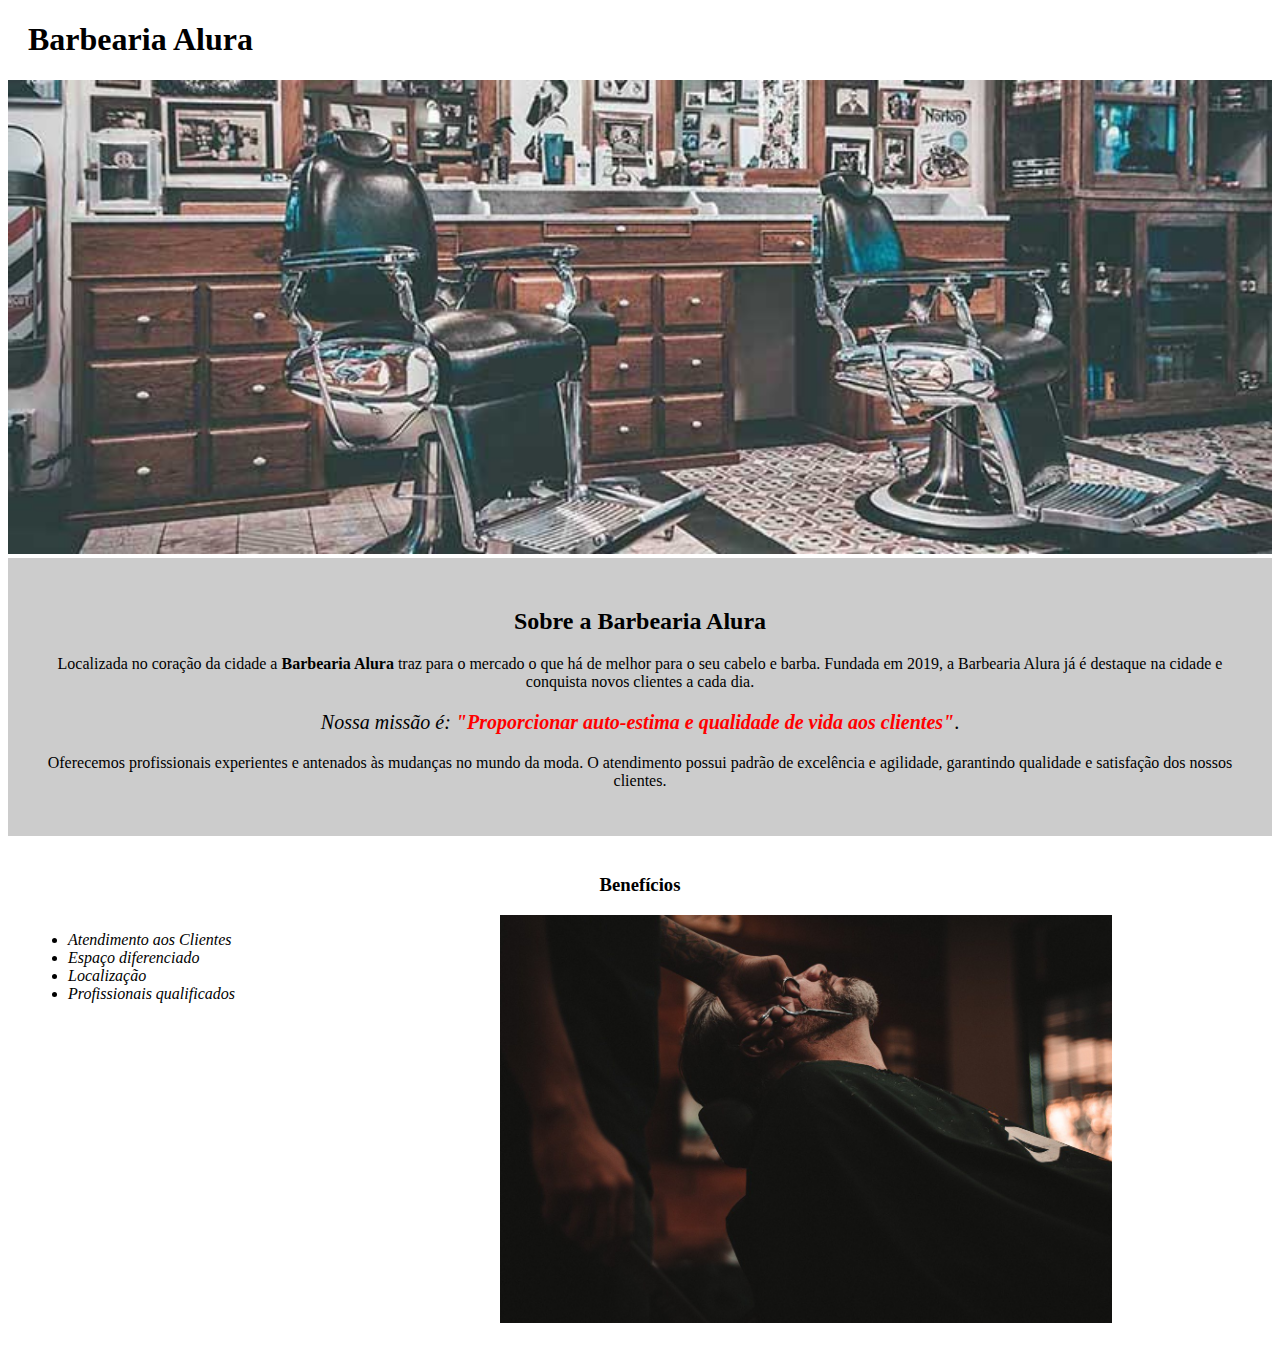
<file: Parte 1/index.html>
<!DOCTYPE html>
<html lang="pt-br">
	<head>
		<meta charset="UTF-8">
		<title>Barbearia Alura</title>
		<link rel="stylesheet" href="style.css">
	</head>
	<body>
		<header>
			<h1 class="titulo-principal">Barbearia Alura</h1>
		</header>
		<img id="banner" src="banner.jpg">
		<div class="principal">
			<h2 class="titulo-centralizado">Sobre a Barbearia Alura</h1>

			<p>Localizada no coração da cidade a <strong>Barbearia Alura</strong> traz para o mercado o que há de melhor para o seu cabelo e barba. Fundada em 2019, a Barbearia Alura já é destaque na cidade e conquista novos clientes a cada dia.</p>
		
			<p id="missao"><em>Nossa missão é: <strong>"Proporcionar auto-estima e qualidade de vida aos clientes"</strong></em>.</p>
		
			<p>Oferecemos profissionais experientes e antenados às mudanças no mundo da moda. O atendimento possui padrão de excelência e agilidade, garantindo qualidade e satisfação dos nossos clientes.</p>
		</div>

		<div class="beneficios">
			<h3 class="titulo-centralizado">Benefícios</h2>

			<ul>
				<li class="itens">Atendimento aos Clientes</li>
				<li class="itens">Espaço diferenciado</li>
				<li class="itens">Localização</li>
				<li class="itens">Profissionais qualificados</li>
			</ul>
			<img class="imagembeneficios" src="beneficios.jpg">
		</div>
	</body>
</html>
</file>
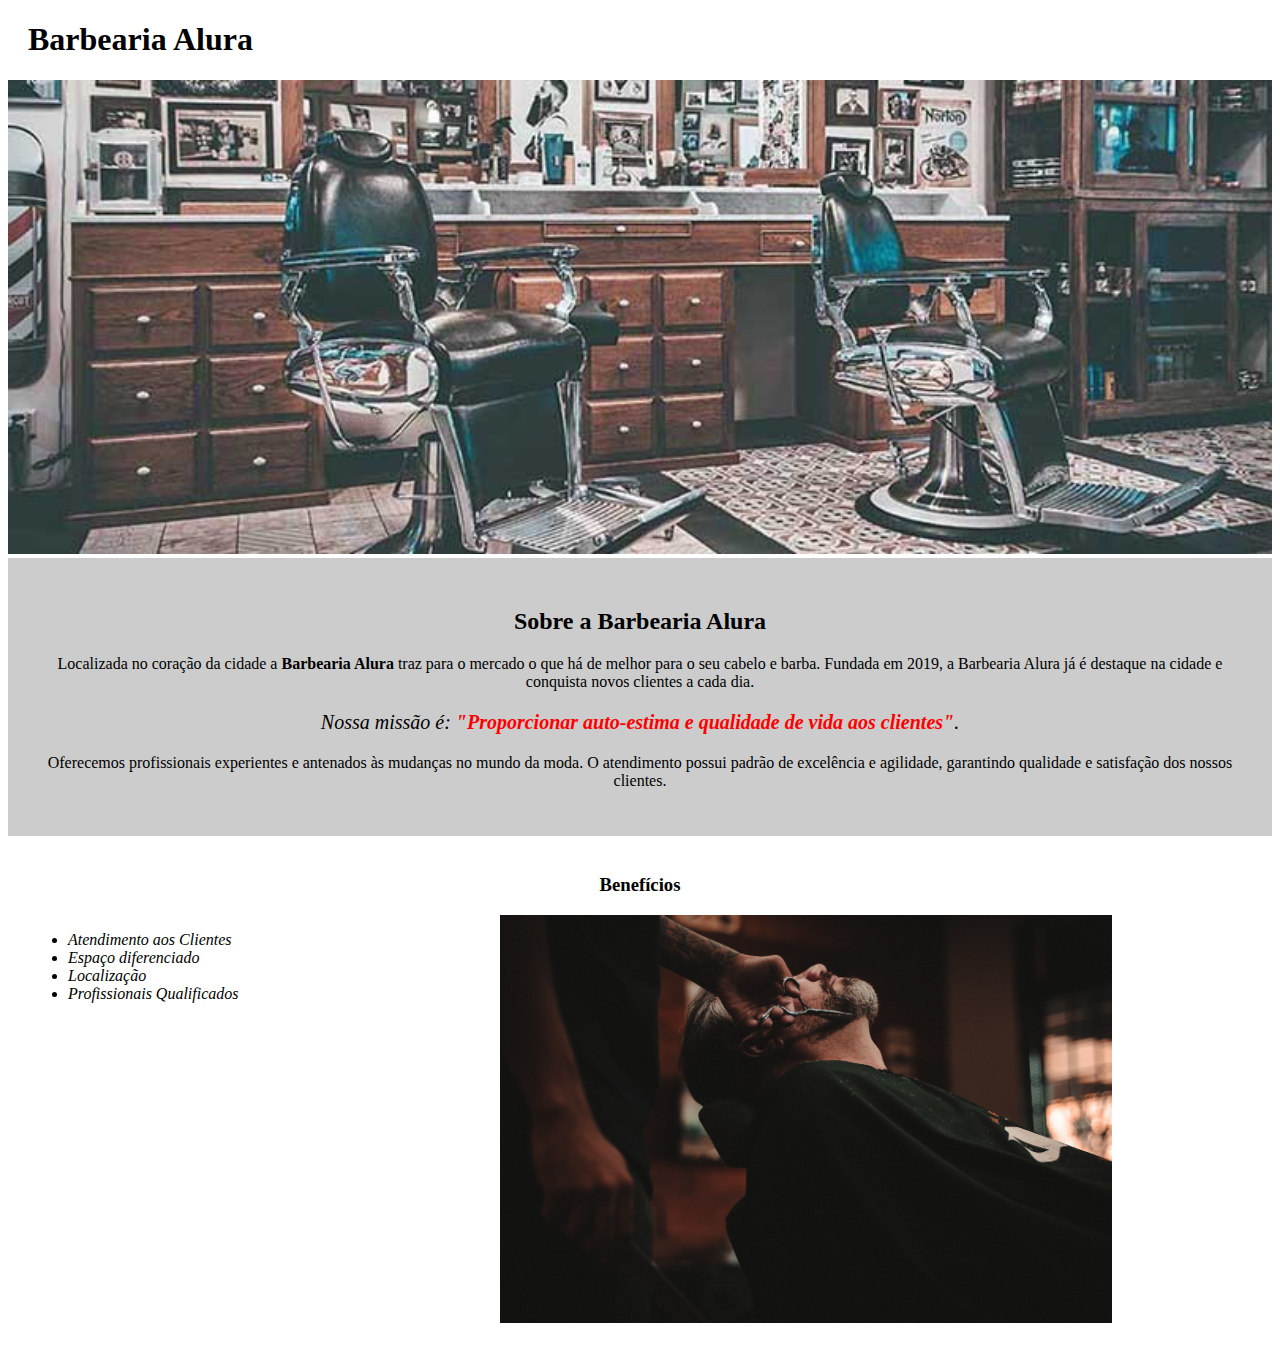
<file: Parte 3/index.html>
<!DOCTYPE html>
<html lang="pt-br">
	<head>
		<meta charset="UTF-8">
		<title>Barbearia Alura</title>
		<link rel="stylesheet" href="style-home.css">
	</head>

	<body>
		<header>
			<h1 class="titulo-principal">Barbearia Alura</h1>
		</header>
		<img id="banner" src="banner.jpg">
		<div class="principal">
			<h2 class="titulo-centralizado">Sobre a Barbearia Alura</h2>
	 
			<p>Localizada no coração da cidade a <strong>Barbearia Alura</strong> traz para o mercado o que há de melhor para o seu cabelo e barba. Fundada em 2019, a Barbearia Alura já é destaque na cidade e conquista novos clientes a cada dia.</p>

			<p id="missao"><em>Nossa missão é: <strong>"Proporcionar auto-estima e qualidade de vida aos clientes"</strong>.</em></p>

			<p>Oferecemos profissionais experientes e antenados às mudanças no mundo da moda. O atendimento possui padrão de excelência e agilidade, garantindo qualidade e satisfação dos nossos clientes.</p>
		</div>

		<div class="beneficios">
			<h3 class="titulo-centralizado">Benefícios</h3>

			<ul>
				<li class="itens">Atendimento aos Clientes</li>
				<li class="itens">Espaço diferenciado</li>
				<li class="itens">Localização</li>
				<li class="itens">Profissionais Qualificados</li>
			</ul>

			<img src="beneficios.jpg" class="imagembeneficios">
		</div>
	</body>
</html>
</file>
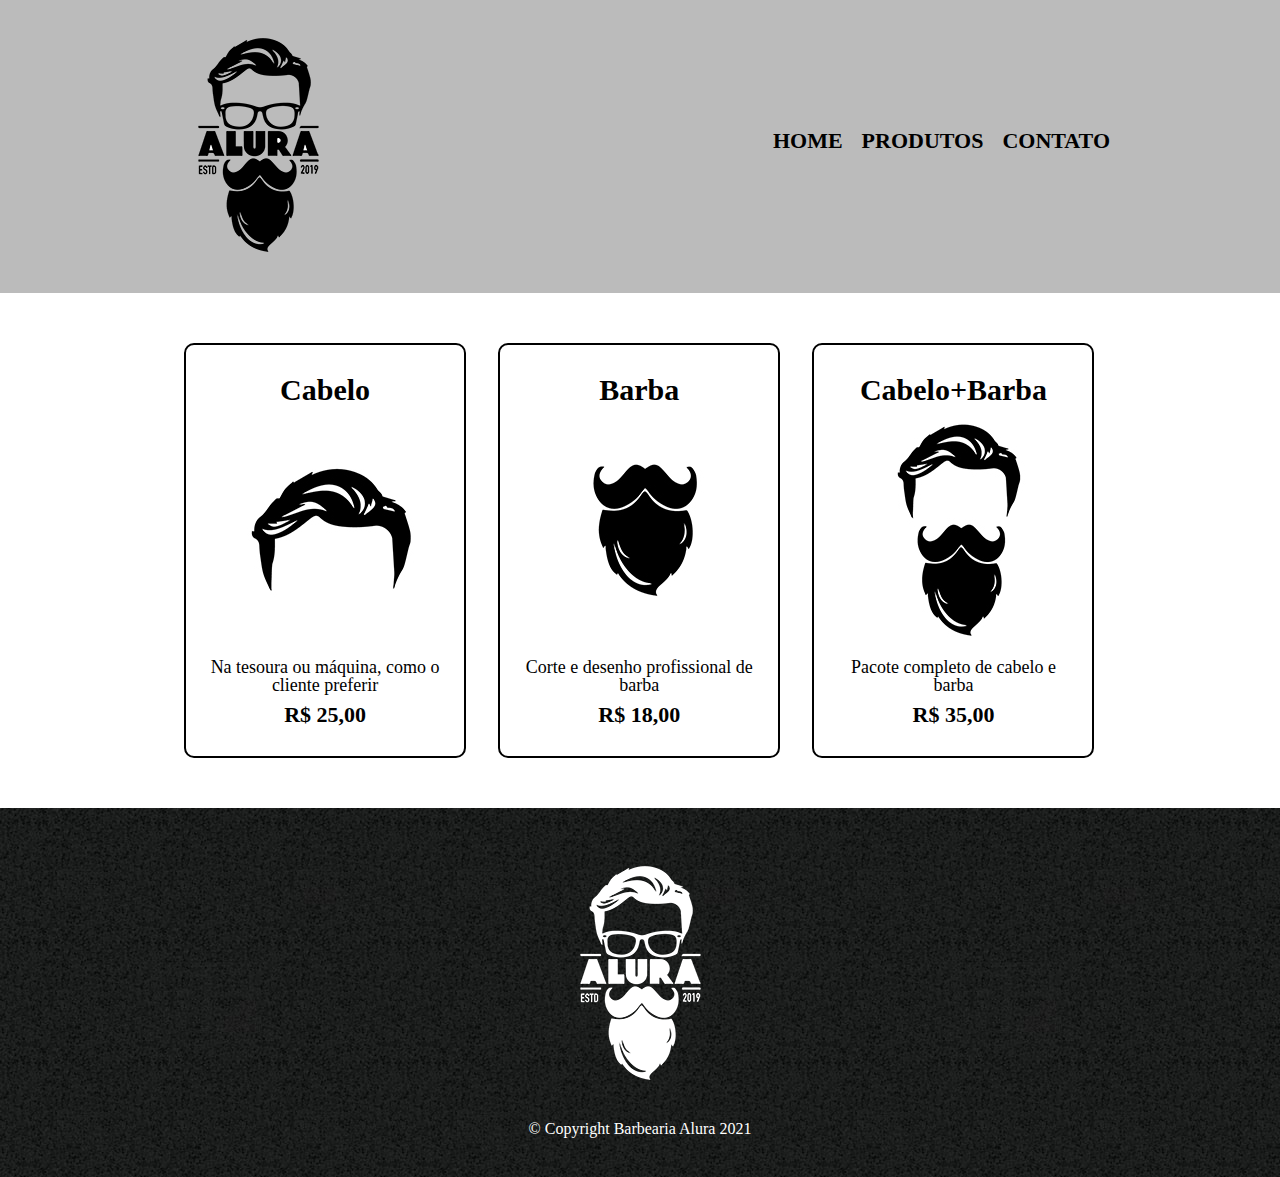
<file: Parte 2/produtos.html>
<!DOCTYPE html>
<html>
	<head>
		<meta charset="UTF-8">
		<title>Produtos - Barbearia Alura</title>

		<link rel="stylesheet" href="reset.css">
		<link rel="stylesheet" href="produtos.css">
	</head>
	<body>
		<header>
			<div class="caixa">
				<h1>
					<img src="logo.png">
				</h1>
				<nav>
					<ul>
						<li><a href="index.html">Home</a></li>
						<li><a href="produtos.html">Produtos</a></li>
						<li><a href="contato.html">Contato</a></li>
					</ul>
				</nav>
			</div>
		</header>

		<main>
			<ul class="produtos">
				<li>
					<h2>Cabelo</h2>
					<img src="cabelo.jpg">
					<p class="produto-descricao">Na tesoura ou máquina, como o cliente preferir</p>
					<p class="produto-preco">R$ 25,00</p>
				</li>
				<li>
					<h2>Barba</h2>
					<img src="barba.jpg">
					<p class="produto-descricao">Corte e desenho profissional de barba</p>
					<p class="produto-preco">R$ 18,00</p>
				</li>
				<li>
					<h2>Cabelo+Barba</h2>
					<img src="cabelo+barba.jpg">
					<p class="produto-descricao">Pacote completo de cabelo e barba</p>
					<p class="produto-preco">R$ 35,00</p>
				</li>
			</ul>
		</main>

		<footer>
			<img src="logo-branco.png">
			<p class="copyrigth">&copy; Copyright Barbearia Alura 2021</p>
		</footer>
	</body>
</html>
</file>
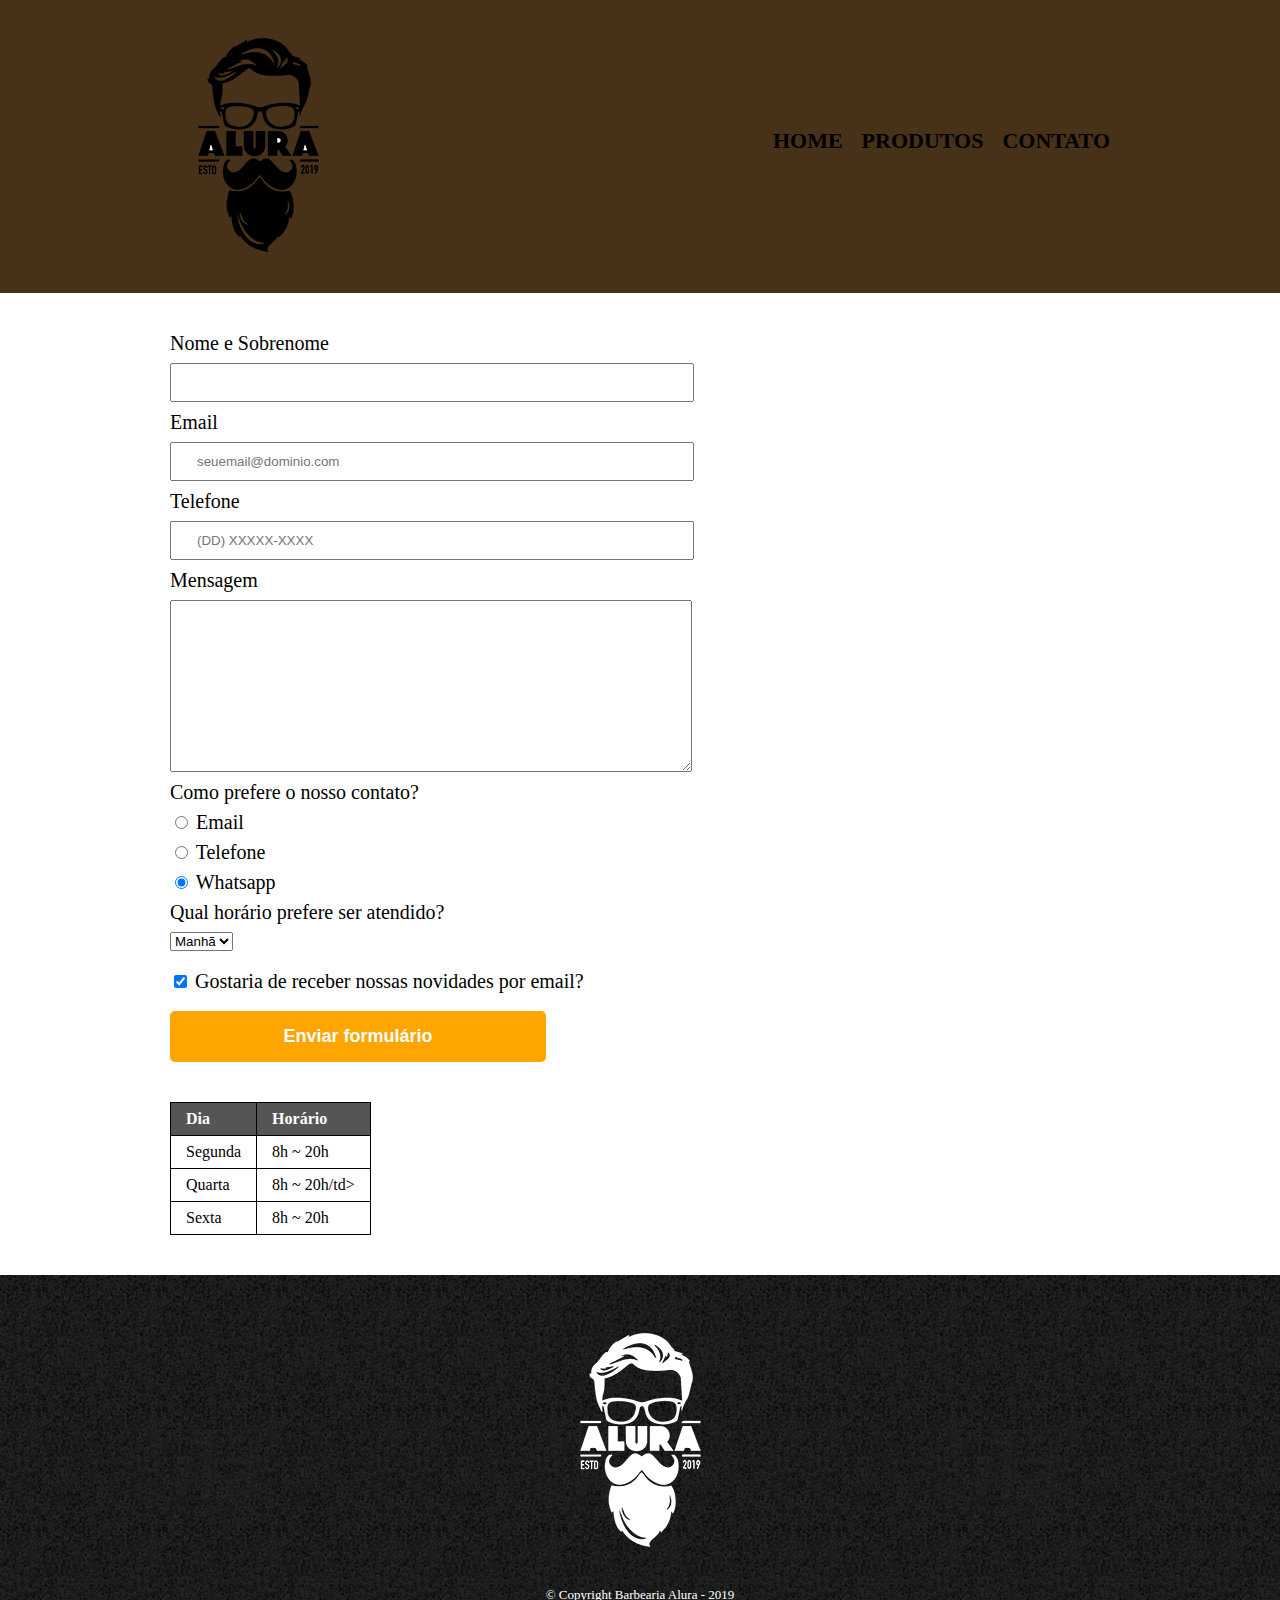
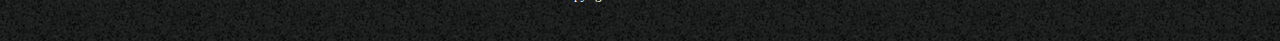
<file: Parte 3/contato.html>
<!DOCTYPE html>
<html>
	<head>
		<meta charset="UTF-8">
		<title>Contato - Barbearia Alura</title>

		<link rel="stylesheet" href="reset.css">
		<link rel="stylesheet" href="style.css">
	</head>
	<body>
		<header>
			<div class="caixa">
				<h1><img src="logo.png" alt="Logo da Barbearia Alura"></h1>

				<nav>
					<ul>
						<li><a href="index.html">Home</a></li>
						<li><a href="produtos.html">Produtos</a></li>
						<li><a href="contato.html">Contato</a></li>
					</ul>
				</nav>
			</div>
		</header>

		<main>
			<form>
				<label for="nomesobrenome">Nome e Sobrenome</label>
				<input type="text" id="nomesobrenome" class="input-padrao" required>

				<label for="email">Email</label>
				<input type="email" id="email" class="input-padrao" required placeholder="seuemail@dominio.com">

				<label for="telefone">Telefone</label>
				<input type="tel" id="telefone" class="input-padrao" required placeholder="(DD) XXXXX-XXXX">

				<label for="mensagem">Mensagem</label>
				<textarea cols="70" rows="10" id="mensagem" class="input-padrao" required></textarea>
				
				<fieldset>
					<legend>Como prefere o nosso contato?</legend>
					<label for="radio-email">
						<input type="radio" name="contato" value="email" id="radio-email">
						Email
					</label>
					
					<label for="radio-telefone">
						<input type="radio" name="contato" value="telefone" id="radio-telefone">
						Telefone
					</label>
					
					<label for="radio-whatsapp">
						<input type="radio" name="contato" value="whatsapp" id="radio-whatsapp" checked>
						Whatsapp
					</label>
				</fieldset>

				<fieldset>
					<legend>Qual horário prefere ser atendido?</legend>
					<select>
						<option>Manhã</option>
						<option>Tarde</option>
						<option>Noite</option>
					</select>	
				</fieldset>
				
				<label class="checkbox"><input type="checkbox" checked> Gostaria de receber nossas novidades por email?</label>

				<input type="submit" value="Enviar formulário" class="enviar">
			</form>

			<table>
				<thead>
					<tr>
						<td>Dia</td>
						<td>Horário</td>
					</tr>
				</thead>
				<tbody>
					<tr>
						<td>Segunda</td>
						<td>8h ~ 20h</td>
					</tr>
					<tr>
						<td>Quarta</td>
						<td>8h ~ 20h/td>
					</tr>
					<tr>
						<td>Sexta</td>
						<td>8h ~ 20h</td>
					</tr>
				</tbody>
			</table>
		</main>

		<footer>
			<img src="logo-branco.png" alt="Logo da Barbearia Alura">
			<p class="copyright">&copy; Copyright Barbearia Alura - 2019</p>
		</footer>
	</body>
</html>
</file>
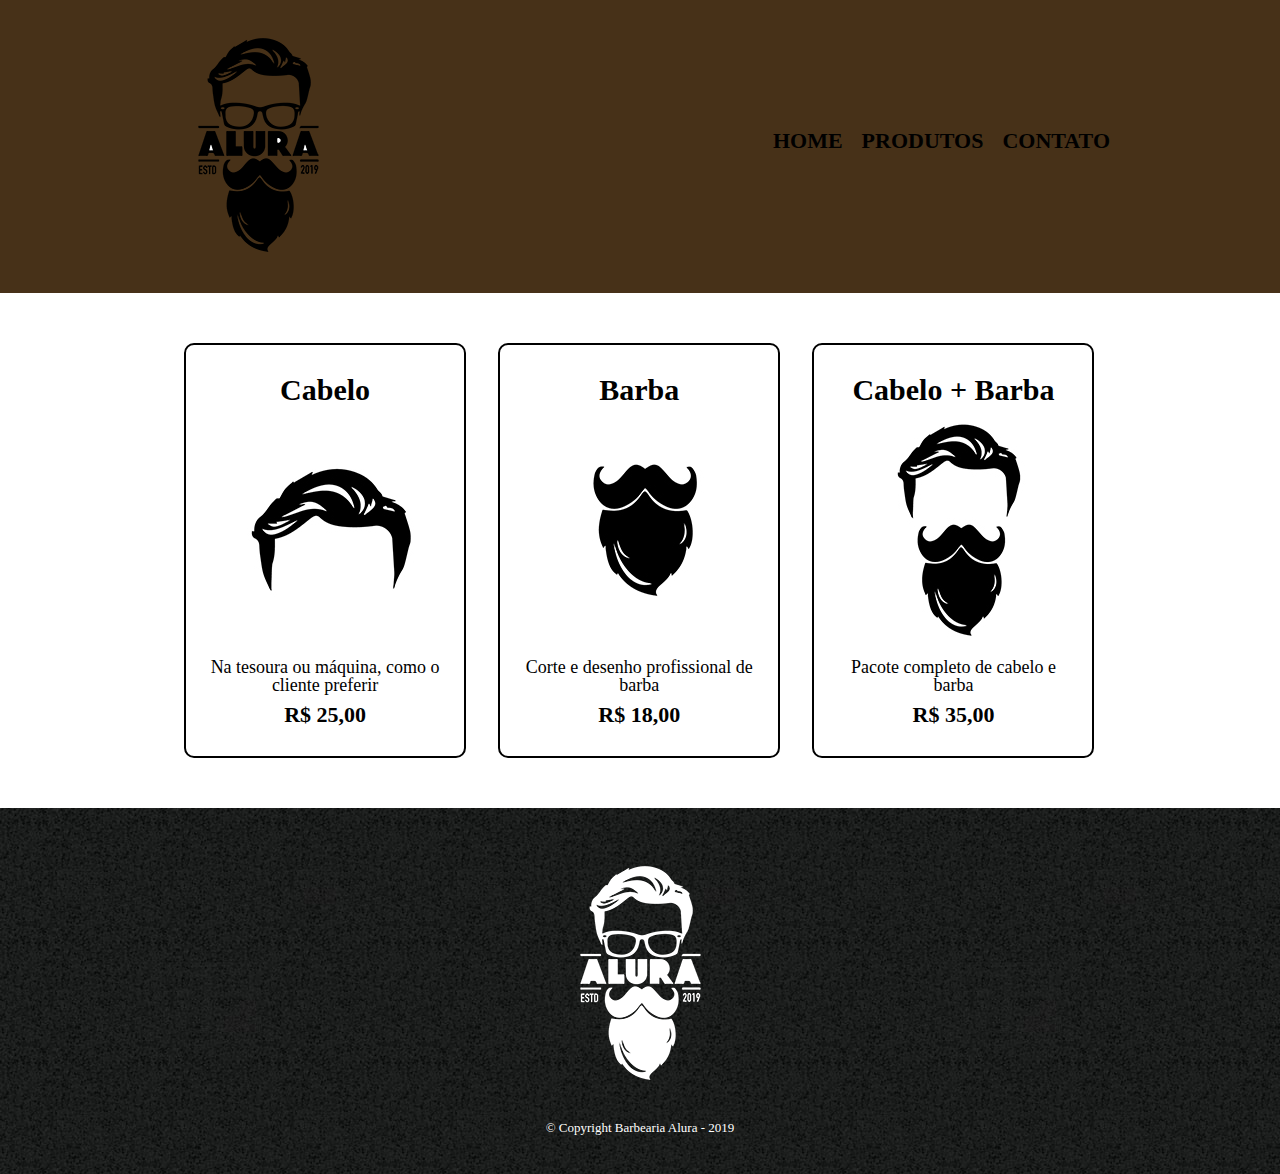
<file: Parte 3/produtos.html>
<!DOCTYPE html>
<html>
	<head>
		<meta charset="UTF-8">
		<title>Produtos - Barbearia Alura</title>

		<link rel="stylesheet" href="reset.css">
		<link rel="stylesheet" href="style.css">
	</head>
	<body>
		<header>
			<div class="caixa">
				<h1><img src="logo.png"></h1>

				<nav>
					<ul>
						<li><a href="index.html">Home</a></li>
						<li><a href="produtos.html">Produtos</a></li>
						<li><a href="contato.html">Contato</a></li>
					</ul>
				</nav>
			</div>
		</header>

		<main>
			<ul class="produtos">
				<li>
					<h2>Cabelo</h2>
					<img src="cabelo.jpg">
					<p class="produto-descricao">Na tesoura ou máquina, como o cliente preferir</p>
					<p class="produto-preco">R$ 25,00</p>
				</li>
				<li>
					<h2>Barba</h2>
					<img src="barba.jpg">
					<p class="produto-descricao">Corte e desenho profissional de barba</p>
					<p class="produto-preco">R$ 18,00</p>
				</li>
				<li>
					<h2>Cabelo + Barba</h2>
					<img src="cabelo+barba.jpg">
					<p class="produto-descricao">Pacote completo de cabelo e barba</p>
					<p class="produto-preco">R$ 35,00</p>
				</li>
			</ul>
		</main>

		<footer>
			<img src="logo-branco.png">
			<p class="copyright">&copy; Copyright Barbearia Alura - 2019</p>
		</footer>
	</body>
</html>
</file>
<file: Parte 1/style.css>
#banner {
	width: 100%;
}

.principal {
	background-color: #CCCCCC;
	padding: 30px;
}

.titulo-principal{
	padding-left: 20px;
}

.titulo-centralizado {
	text-align: center;
}

p {
	text-align: center;
}

#missao {
	font-size: 20px;
}

em strong {
	color: red;
}

.itens{
	font-style: italic;
}

.beneficios{
	background: #FFFFFF;
	padding: 20px;
}

ul{
	display: inline-block;
	vertical-align: top;
	width: 20%;
	margin-right: 15%;
}

.imagembeneficios{
	width: 50%;
}
</file>
<file: Parte 3/style-home.css>
#banner {
	width:100%;
}

.principal{
	background: #CCCCCC;
	padding: 30px;
}

.titulo-principal {
	padding-left: 20px;
}

.titulo-centralizado {
	text-align: center
}

p {
	text-align: center;
}

#missao {
	font-size: 20px
}

em strong {
	color: #FF0000;
}

.itens {
	font-style: italic
}

.beneficios {
	background: #FFFFFF;
	padding: 20px;
}

ul {
	display: inline-block;
	vertical-align: top;
	width: 20%;
	margin-right: 15%;
}

.imagembeneficios {
	width: 50%;
}
</file>
<file: Parte 2/produtos.css>
header {
	background: #BBBBBB;
	padding: 20px 0;
}

.caixa{
	position: relative;
	width: 940px;
	margin: 0 auto;
}

nav{
	position: absolute;
	top: 110px;
	right: 0;

}

nav li {
	display: inline;
	margin: 0 0 0 15px;
}

nav a {
	text-transform: uppercase;
	color: #000000;
	font-weight: bold;
	font-size: 22px;
	text-decoration: none;
}

nav a:hover {
	color: #C78C19;
	text-decoration: underline;
}

.produtos {
	width: 940px;
	margin: 0 auto;
	padding: 50px 0;
}

.produtos li {
	display: inline-block;
	text-align: center;
	width: 30%;
	vertical-align: top;
	margin: 0 1.5%;
	padding: 30px 20px;
	box-sizing: border-box;
	border: 2px solid #000000;
	border-radius: 10px;
}

.produtos li:hover {
	border-color: #C78C19;
	
}

.produtos li:hover h2 {
	font-size: 34px;
}

.produtos li:active {
	border-color: #088C19;
}

.produtos h2{
	font-size: 30px;
	font-weight: bold;
}

.produto-descricao {
	font-size: 18px;
}

.produto-preco {
	font-size: 22px;
	font-weight: bold;
	margin-top: 10px;
}

footer {
	text-align: center;
	background: url("bg.jpg");
	padding: 40px 0;
}

.copyrigth {
	color: #FFFFFF;
	font-size: 16px;
	margin: 20px 0 0;
}
</file>
<file: Parte 3/style.css>
header {
	background: #473118;
	padding: 20px 0;
}

.caixa {
	position: relative;
	width: 940px;
	margin: 0 auto;
}

nav {
	position: absolute;
	top: 110px;
	right: 0;
}

nav li {
	display: inline;
	margin: 0 0 0 15px;
}

nav a {
	text-transform: uppercase;
	color: #000000;
	font-weight: bold;
	font-size: 22px;
	text-decoration: none;
}

nav a:hover {
	color: #C78C19;
	text-decoration: underline;
}

.produtos {
	width: 940px;
	margin: 0 auto;
	padding: 50px 0;
}

.produtos li {
	display: inline-block;
	text-align: center;
	width: 30%;
	vertical-align: top;
	margin: 0 1.5%;
	padding: 30px 20px;
	box-sizing: border-box;
	border: 2px solid #000000;
	border-radius: 10px;
}

.produtos li:hover {
	border-color: #C78C19;
}

.produtos li:active {
	border-color: #088C19;	
}

.produtos li:hover h2 {
	font-size: 34px;
}

.produtos h2 {
	font-size: 30px;
	font-weight: bold;
}

.produto-descricao {
	font-size: 18px;
}

.produto-preco {
	font-size: 22px;
	font-weight: bold;
	margin-top: 10px;
}

footer {
	text-align: center;
	background: url("bg.jpg");
	padding: 40px 0;
}

.copyright {
	color: #FFFFFF;
	font-size: 13px;
	margin: 20px 0 0;
}

main {
	width: 940px;
	margin: 0 auto;
}

form {
	margin: 40px 0;
}

form label, form legend {
	display: block;
	font-size: 20px;
	margin: 0 0 10px;
}

.input-padrao {
	display: block;
	margin: 0 0 10px;
	padding: 10px 25px;
	width: 50%;
}

.checkbox {
	margin: 20px 0;
}

.enviar {
	width: 40%;
	padding: 15px 0;
	background: orange;
	color: white;
	font-weight: bold;
	font-size: 18px;
	border: none;
	border-radius: 5px;
	transition: 0.5s all;
}

.enviar:hover{
	
	background: darkorange;
	cursor:pointer;
	transform: scale(1.2);
}

table {
	margin: 20px 0 40px;
}

thead {
	background: #555555;
	color: white;
	font-weight: bold;
}

td, th {
	border: 1px solid black;
	padding: 8px 15px;
}
</file>
